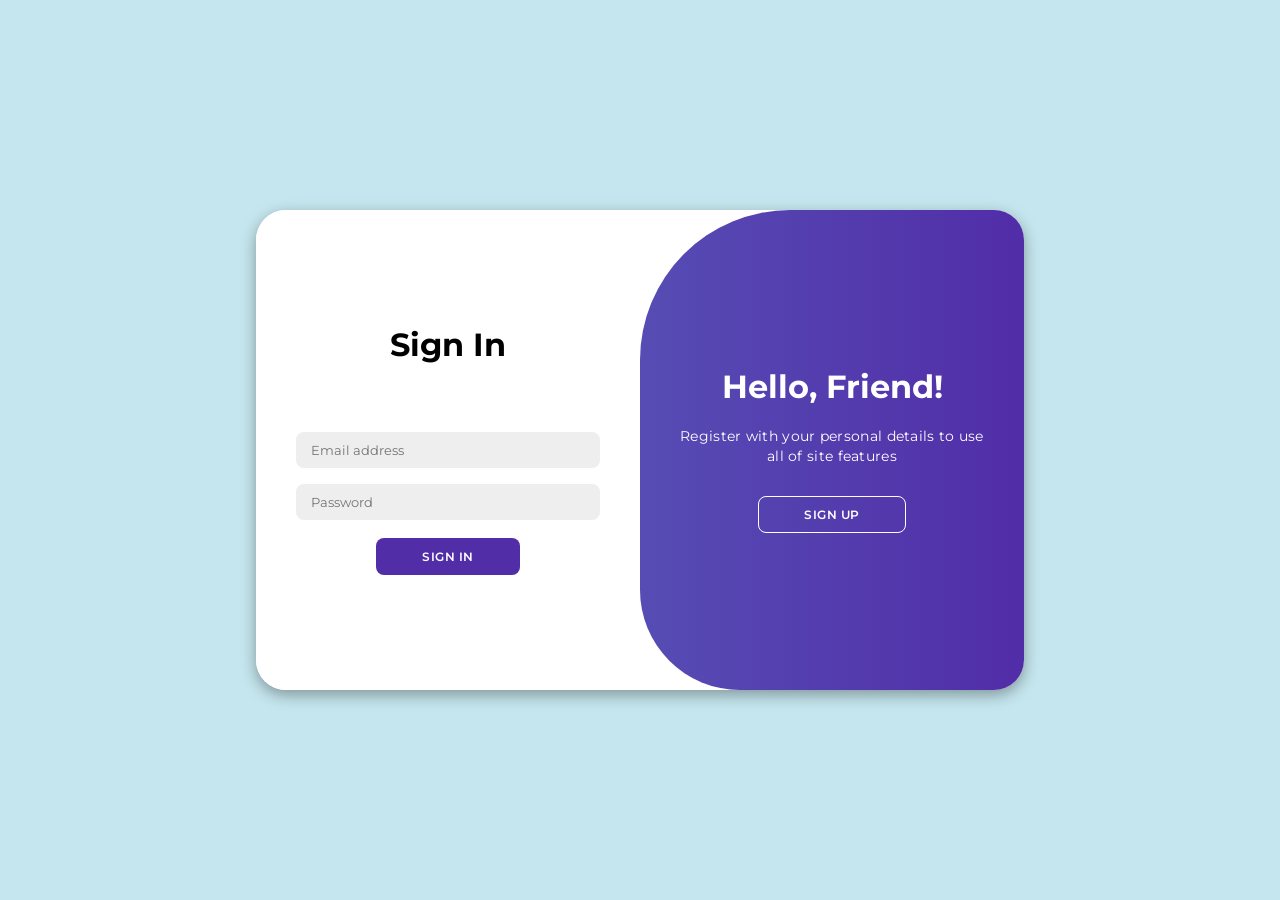
<file: login.html>
<!DOCTYPE html>
<html lang="en">
<head>
    <meta charset="UTF-8">
    <meta name="viewport" content="width=device-width, initial-scale=1.0">
    <title>MYPO | Account</title>
    <link rel="stylesheet" href="https://pro.fontawesome.com/releases/v5.10.0/css/all.css" />
    <link rel="stylesheet" href="https://cdnjs.cloudflare.com/ajax/libs/font-awesome/6.4.2/css/all.min.css">
    <link rel="stylesheet" href="css/login.css">
</head>
<body>
    <div class="container" id="container">
        <div class="form-container sign-up">
            <form id="signup-form" novalidate>
                <h1>Create Account</h1>
                <!-- <div class="social-icons">
                    <a href="#" class="icon">
                        <i class="fa-brands fa-google-plus-g"></i>
                    </a>
                    <a href="#" class="icon">
                        <i class="fa-brands fa-facebook-f"></i>
                    </a>
                    <a href="#" class="icon">
                        <i class="fa-brands fa-github"></i>
                    </a>
                    <a href="#" class="icon">
                        <i class="fa-brands fa-linkedin-in"></i>
                    </a>
                </div>
                <span>or use your email for registeration</span> -->
                <p class="form-message" id="signup-message" role="status" aria-live="polite"></p>
                <label class="sr-only" for="signup-name">Full name</label>
                <input id="signup-name" type="text" placeholder="Full name" autocomplete="name" required>
                <label class="sr-only" for="signup-email">Email</label>
                <input id="signup-email" type="email" placeholder="Email address" autocomplete="email" required>
                <label class="sr-only" for="signup-password">Password</label>
                <input id="signup-password" type="password" placeholder="Password (8+ characters)" minlength="8" autocomplete="new-password" required>
                <button type="submit">Sign Up</button>
            </form>
        </div>

        <div class="form-container sign-in">
            <form id="login-form" novalidate>
                <h1>Sign In</h1>
                <!-- <div class="social-icons">
                    <a href="#" class="icon">
                        <i class="fa-brands fa-google-plus-g"></i>
                    </a>
                    <a href="#" class="icon">
                        <i class="fa-brands fa-facebook-f"></i>
                    </a>
                    <a href="#" class="icon">
                        <i class="fa-brands fa-github"></i>
                    </a>
                    <a href="#" class="icon">
                        <i class="fa-brands fa-linkedin-in"></i>
                    </a>
                </div>
                <span>or use your email password</span> -->
                <p class="form-message" id="login-message" role="status" aria-live="polite"></p>
                <label class="sr-only" for="login-email">Email</label>
                <input id="login-email" type="email" placeholder="Email address" autocomplete="email" required>
                <label class="sr-only" for="login-password">Password</label>
                <input id="login-password" type="password" placeholder="Password" autocomplete="current-password" required>
                <button type="submit">Sign In</button>
            </form>
        </div>

        <div class="toggle-container">
            <div class="toggle">
                <div class="toggle-panel toggle-left">
                    <h1>Welcome Back!</h1>
                    <p>Enter your personal details to use all of site features</p>
                    <button class="hidden" id="login">Sign In</button>
                </div>
                <div class="toggle-panel toggle-right">
                    <h1>Hello, Friend!</h1>
                    <p>Register with your personal details to use all of site features</p>
                    <button class="hidden" id="register">Sign Up</button>
                </div>
            </div>
        </div>
    </div>


    <script src="login.js"></script>
</body>
</html>
</file>
<file: css/login.css>
@import url('https://fonts.googleapis.com/css2?family=Montserrat:wght@300;400;500;600;700&family=Noto+Serif+Myanmar:wght@200&display=swap');

*{
    margin: 0;
    padding: 0;
    box-sizing: border-box;
    font-family: 'Montserrat', sans-serif;
}

body{
    background-color: #c5e6ee;
    display: flex;
    align-items: center;
    justify-content: center;
    flex-direction: column;
    min-height: 100vh;
    padding: 24px;
}

.container{
    background-color: #fff;
    border-radius: 30px;
    box-shadow: 0 5px 15px rgba(0, 0, 0, 0.35);
    position: relative;
    overflow: hidden;
    width: 768px;
    max-width: 100%;
    min-height: 480px;
}

.container p{
    font-size: 14px;
    line-height: 20px;
    letter-spacing: 0.3px;
    margin: 20px 0;
}

.container span{
    font-size: 12px;
}

.sr-only{
    position: absolute;
    width: 1px;
    height: 1px;
    padding: 0;
    margin: -1px;
    overflow: hidden;
    clip: rect(0, 0, 0, 0);
    white-space: nowrap;
    border: 0;
}

.form-message{
    min-height: 20px;
    width: 100%;
    margin: 4px 0;
    font-size: 12px;
    line-height: 18px;
    text-align: center;
}

.form-message.error{ color: #b42318; }
.form-message.success{ color: #087443; }

.container a{
    color: #333;
    font-size: 13px;
    text-decoration: none;
    margin: 15px 0 10px;
}

.container button{
    background-color: #512da8;
    color: #fff;
    font-size: 12px;
    padding: 10px 45px;
    border: 1px solid transparent;
    border-radius: 8px;
    font-weight: 600;
    letter-spacing: 0.5px;
    text-transform: uppercase;
    margin-top: 10px;
    cursor: pointer;
}

.container button.hidden{
    background-color: transparent;
    border-color: #fff;
}

.container form{
    background-color: #fff;
    display: flex;align-items: center;
    justify-content: center;
    flex-direction: column;
    padding: 0 40px;
    height: 100%;
}

.container input{
    background-color: #eee;
    border: none;
    margin: 8px 0;
    padding: 10px 15px;
    font-size: 13px;
    border-radius: 8px;
    width: 100%;
    outline: none;
}

.form-container{
    position: absolute;
    top: 0;
    height: 100%;
    transition: all 0.6s ease-in-out;
}

.sign-in{
    left: 0;
    width: 50%;
    z-index: 2;
}

.container.active .sign-in{
    transform: translateX(100%);
}

.sign-up{
    left: 0;
    width: 50%;
    opacity: 0;
    z-index: 1;
}

.container.active .sign-up{
    transform: translateX(100%);
    opacity: 1;
    z-index: 5;
    animation: move 0.6s;
}

@keyframes move{
    0%, 49.99%{
        opacity: 0;
        z-index: 1;
    }
    50%, 100%{
        opacity: 1;
        z-index: 5;
    }
}

.social-icons{
    margin: 20px 0;
}

.social-icons a{
    border: 1px solid #ccc;
    border-radius: 20%;
    display: inline-flex;
    justify-content: center;
    align-items: center;
    margin: 0 3px;
    width: 40px;
    height: 40px;
}

.toggle-container{
    position: absolute;
    top: 0;
    left: 50%;
    width: 50%;
    height: 100%;
    overflow: hidden;
    transition: all 0.6s ease-in-out;
    border-radius: 150px 0 0 100px;
    z-index: 1000;
}

.container.active .toggle-container{
    transform: translateX(-100%);
    border-radius: 0 150px 100px 0;
}

.toggle{
    background-color: #512da8;
    height: 100%;
    background: linear-gradient(to right, #5c6bc0, #512da8);
    color: #fff;
    position: relative;
    left: -100%;
    height: 100%;
    width: 200%;
    transform: translateX(0);
    transition: all 0.6s ease-in-out;
}

.container.active .toggle{
    transform: translateX(50%);
}

.toggle-panel{
    position: absolute;
    width: 50%;
    height: 100%;
    display: flex;
    align-items: center;
    justify-content: center;
    flex-direction: column;
    padding: 0 30px;
    text-align: center;
    top: 0;
    transform: translateX(0);
    transition: all 0.6s ease-in-out;
}

.toggle-left{
    transform: translateX(-200%);
}

.container.active .toggle-left{
    transform: translateX(0);
}

.toggle-right{
    right: 0;
    transform: translateX(0);
}

.container.active .toggle-right{
    transform: translateX(200%);
}

@media (max-width: 640px){
    body{ padding: 12px; }
    .container{
        min-height: 650px;
        border-radius: 20px;
    }
    .form-container{
        position: relative;
        width: 100%;
        height: auto;
        min-height: 310px;
    }
    .sign-in,
    .sign-up,
    .container.active .sign-in,
    .container.active .sign-up{
        left: 0;
        width: 100%;
        transform: none;
    }
    .sign-up{ display: none; }
    .container.active .sign-in{ display: none; }
    .container.active .sign-up{
        display: block;
        opacity: 1;
    }
    .toggle-container,
    .container.active .toggle-container{
        top: auto;
        left: 0;
        bottom: 0;
        width: 100%;
        height: 220px;
        border-radius: 0 0 20px 20px;
        transform: none;
    }
    .toggle,
    .container.active .toggle{
        left: 0;
        width: 100%;
        transform: none;
    }
    .toggle-panel{
        width: 100%;
        padding: 20px;
    }
    .toggle-left,
    .container.active .toggle-left{
        transform: translateX(-100%);
    }
    .toggle-right,
    .container.active .toggle-right{
        transform: translateX(0);
    }
    .container.active .toggle-left{ transform: translateX(0); }
    .container.active .toggle-right{ transform: translateX(100%); }
}
</file>
<file: css/style.css>
@import url("https://fonts.googleapis.com/css2?family=Spartan:wght@100;200;300;400;500;600;700;800;900&display=swap");
* {
  margin: 0;
  padding: 0;
  box-sizing: border-box;
  font-family: "Spartan", sans-serif;
}

html {
  scroll-behavior: smooth;
}

/* Global Styles */

h1 {
  font-size: 50px;
  line-height: 64px;
  color: #222;
}

h2 {
  font-size: 46px;
  line-height: 54px;
  color: #222;
}

h4 {
  font-size: 20px;
  color: #222;
}

h6 {
  font-weight: 700;
  font-size: 12px;
}

p {
  font-size: 16px;
  color: #465b52;
  margin: 15px 0 20px 0;
}

body {
  width: 100%;
  overflow-x: hidden;
}

img,
video,
iframe {
  max-width: 100%;
}

button,
input,
textarea,
select {
  font: inherit;
}

@media (max-width: 1024px) {
  #header {
    padding: 16px 32px;
  }

  .section-p1 {
    padding: 32px;
  }

  #navbar li {
    padding: 0 10px;
  }
}

@media (max-width: 799px) {
  #header,
  #header.header {
    flex-wrap: wrap;
    gap: 14px;
  }

  #header > div:nth-child(2) {
    order: 3;
    width: 100%;
  }

  #navbar {
    justify-content: center;
    flex-wrap: wrap;
    gap: 10px 0;
  }

  #navbar li {
    padding: 0 8px;
  }

  #navbar li a {
    font-size: 14px;
  }

  #hero {
    min-height: 600px;
    height: auto;
    padding: 80px 32px;
    background-position: center;
  }

  #hero h1 {
    margin-left: 0;
    font-size: clamp(32px, 8vw, 50px);
    line-height: 1.15;
  }

  #hero h4 {
    text-align: left;
  }

  #feature {
    gap: 16px;
  }

  #feature .fe-box {
    flex: 1 1 140px;
    width: auto;
  }

  #newsletter {
    flex-direction: column;
    align-items: stretch;
    gap: 18px;
  }
}

@media (max-width: 477px) {
  h1 { font-size: 34px; line-height: 1.2; }
  h2 { font-size: 30px; line-height: 1.2; }
  p { font-size: 14px; }

  #header,
  #header.header {
    padding: 14px 16px;
  }

  .header-btns {
    gap: 10px;
  }

  .login-btn {
    padding: 8px 10px;
    font-size: 12px;
  }

  .section-p1 {
    padding: 28px 16px;
  }

  #page-header {
    min-height: 220px;
    height: auto;
  }

  #hero {
    min-height: 520px;
    padding: 50px 20px;
  }

  #shopNowBtn {
    padding: 12px 30px;
  }

  #navbar li {
    padding: 0 5px;
  }
}
</file>
<file: css/index.css>
/* Header */
#header {
  display: flex;
  align-items: center;
  justify-content: space-between;
  padding: 20px 80px;
  background: #e3e6f3;
  box-shadow: 0 5px 15px rgba(0, 0, 0, 0.06);
  z-index: 999;
  position: sticky;
  top: 0;
  left: 0;
}
body {
  background-color: #c5e6ee;
}

.header {
  display: flex;
  justify-content: space-between;
  align-items: center;
}

.header-btns {
  display: flex;
  align-items: center;
  gap: 15px;
}

.header-btns img {
  width: 32px;
}

.shopping-cart {
  display: flex;
  position: relative;
  cursor: pointer;
}

.shopping-cart .quantity {
  display: grid;
  place-items: center;
  width: 30px;
  height: 30px;
  border-radius: 50%;
  background: red;
  color: white;
  position: absolute;
  right: -20px;
  top: -5px;
}

.login-btn {
  padding: 10px;
  background: #333;
  color: white;
  border-radius: 5px;
  cursor: pointer;
  max-width: 150px;
  overflow: hidden;
  text-overflow: ellipsis;
  white-space: nowrap;
}

.profile-btn {
  background: #200c68;
}

#navbar {
  display: flex;
  /* align-items: center;
  justify-content: center; */
}

#navbar li {
  list-style: none;
  padding: 0 20px;
  position: relative;
}

#navbar li a {
  text-decoration: none;
  font-size: 16px;
  font-weight: 600;
  color: #1a1a1a;
  transition: 0.3s ease;
}

#navbar li a:hover,
#navbar li a.active {
  color: #200c68;
}

#navbar li a.active::after,
#navbar li a:hover::after {
  content: "";
  width: 30%;
  height: 2px;
  background: #200c68;
  position: absolute;
  bottom: -4px;
  left: 20px;
}

#mobile {
  display: none;
  align-items: center;
}

#close {
  display: none;
}

/* Dropdown Button */
.dropbtn {
  background-color: #3498DB;
  color: white;
  padding: 9px 8px 6px 8px;
  font-size: 14px;
  border: none;
  cursor: pointer;
}

/* Dropdown button on hover & focus */
.dropbtn:hover, .dropbtn:focus {
  background-color: #2980B9;
}

.dropbtn1 {
  background-color: #34dbac;
  color: white;
  padding: 9px 8px 6px 8px;
  font-size: 14px;
  border: none;
  cursor: pointer;
}

/* Dropdown button on hover & focus */
.dropbtn1:hover, .dropbtn:focus {
  background-color: #0c8470;
}

/* The container <div> - needed to position the dropdown content */
.dropdown {
  position: relative;
  display: inline-block;
}

/* Dropdown Content (Hidden by Default) */
.dropdown-content {
  display: none;
  position: absolute;
  background-color: #f1f1f1;
  min-width: 160px;
  box-shadow: 0px 8px 16px 0px rgba(0,0,0,0.2);
  z-index: 1;
}

/* Links inside the dropdown */
.dropdown-content a {
  color: black;
  padding: 12px 16px;
  text-decoration: none;
  display: block;
}

/* Change color of dropdown links on hover */
.dropdown-content a:hover {background-color: #ddd;}

/* Show the dropdown menu (use JS to add this class to the .dropdown-content container when the user clicks on the dropdown button) */
.show {display:block;}

.dropdown-content1 {
  display: none;
  position: absolute;
  background-color: #f1f1f1;
  min-width: 160px;
  box-shadow: 0px 8px 16px 0px rgba(0,0,0,0.2);
  z-index: 1;
}

/* Links inside the dropdown */
.dropdown-content1 a {
  color: black;
  padding: 12px 16px;
  text-decoration: none;
  display: block;
}

/* Change color of dropdown links on hover */
.dropdown-content1 a:hover {background-color: #ddd;}

/* Show the dropdown menu (use JS to add this class to the .dropdown-content container when the user clicks on the dropdown button) */
.show {display:block;}

/* HomePage */
#hero {
  height: 90vh;
  width: 100%;
  background-size: cover;
  background-position: top 25% right 0%;
  padding: 0 80px;
  display: flex;
  flex-direction: column;
  align-items: flex-start;
  justify-content: center;
  text-align: center;
}

#hero h4 {
  padding-bottom: 15px;
  text-align: center;
}

#hero h1 {
  color: #3f3f3b;
  font-weight: 900;
  margin-left: 70px;
}

#shopNowBtn {
  color: #200c68;
  border: 0;
  padding: 14px 80px 14px 65px;
  background-repeat: no-repeat;
  cursor: pointer;
  font-weight: 700;
  font-size: 15px;
}

/* FeatureBox */

.section-p1 {
  padding: 40px 80px;
}

#feature {
  display: flex;
  align-items: center;
  justify-content: space-evenly;
  flex-wrap: wrap;
}

#feature .fe-box {
  width: 180px;
  text-align: center;
  padding: 25px 15px;
  box-shadow: 20px 20px 34px rgba(175, 162, 162, 0.03);
  border: 1px solid #757775;
  border-radius: 4px;
  margin: 15px 0;
}

#feature .fe-box .con{
  text-decoration: none;
  display: inline-block;
  padding: 9px 8px 6px 8px;
  line-height: 1;
  border-radius: 4px;
  color: #171a19;
  background-color: #fddde4;
  font-size: 15px;
}

#feature .fe-box:hover {
  box-shadow: 10px 10px 54px rgba(15, 9, 133, 0.1);
}

#feature .fe-box h6 {
  display: inline-block;
  padding: 9px 8px 6px 8px;
  line-height: 1;
  border-radius: 4px;
  color: #171a19;
  background-color: #fddde4;
}

#feature .fe-box:nth-child(2) h6 {
  background-color: #cdebbc;
}

#feature .fe-box:nth-child(3) h6 {
  background-color: #dd91e4;
}

#feature .fe-box:nth-child(4) h6 {
  background-color: #b4cc74;
}

#feature .fe-box:nth-child(5) h6 {
  background-color: #f6dbf6;
}

#feature .fe-box:nth-child(6) h6 {
  background-color: #fff2e5;
}

#feature .fe-box img {
  width: 100%;
  margin-bottom: 10px;
}

#last h2 {
  text-align: center;
}

/* Products */

#product1 {
  text-align: center;
}

#product1 .pro-container {
  display: flex;
  justify-content: space-between;
  padding-top: 20px;
  flex-wrap: wrap;
}

#product1 .pro {
  width: 23%;
  min-width: 250px;
  padding: 10px 12px;
  border: 1px solid #cce7d0;
  border-radius: 25px;
  cursor: pointer;
  box-shadow: 20px 20px 30px rgba(0, 0, 0, 0.02);
  margin: 15px 0;
  transition: 0.2s ease;
  position: relative;
  background-color: #aeb0b3;
}

#product1 .pro:hover {
  box-shadow: 20px 20px 30px rgba(0, 0, 0, 0.06);
}

#product1 .pro img {
  width: 100%;
  border-radius: 20px;
}

#product1 .pro .des {
  text-align: start;
  padding: 10px 0;
}

#product1 .pro .des span {
  color: #606063;
  font-style: 12px;
}

#product1 .pro .des h5 {
  padding-top: 7px;
  color: #1a1a1a;
  font-size: 14px;
}

#product1 .pro .des i {
  font-size: 12px;
  color: rgb(243, 181, 25);
}

#product1 .pro .des h4 {
  padding-top: 7px;
  font-size: 15px;
  font-weight: 700;
  color: #088178;
}

#product1 .pro .add-cart {
  width: 40px;
  height: 40px;
  line-height: 40px;
  border-radius: 50px;
  background-color: #e8f6ea;
  font-weight: 500;
  color: #088178;
  border: 1px solid #cce7d0;
  position: absolute;
  bottom: 20px;
  right: 10px;
}

#product1 .pro .add-cart:hover {
  background-color: #088178;
  color: white;
}

/* Discount Banner */

.section-m1 {
  margin: 40px 0;
}

button.normal {
  font-size: 14px;
  width: 600;
  padding: 15px 30px;
  color: black;
  background-color: white;
  border-radius: 4px;
  cursor: pointer;
  border: none;
  outline: none;
  transition: 0.2s;
}

#banner {
  display: flex;
  flex-direction: column;
  justify-content: center;
  align-items: center;
  text-align: center;
  background-image: url(/img/banner/b2.jpg);
  width: 100%;
  height: 40vh;
  background-size: cover;
  background-position: center;
}

#banner h4 {
  color: #fff;
  font-size: 16px;
}

#banner h2 {
  color: #fff;
  font-size: 30px;
  padding: 10px 0;
}

#banner h2 span {
  color: #ef3636;
}

#banner button:hover {
  background-color: #088178;
  color: white;
}

/* Banner Box */

#sm-banner {
  display: flex;
  justify-content: space-between;
  flex-wrap: wrap;
}

#sm-banner .banner-box {
  display: flex;
  flex-direction: column;
  justify-content: center;
  align-items: flex-start;
  text-align: center;
  background-image: url(/img/banner/b17.jpg);
  min-width: 580px;
  height: 50vh;
  background-size: cover;
  background-position: center;
  padding: 30px;
}

#sm-banner h4 {
  color: white;
  font-size: 20px;
  font-weight: 300;
}

#sm-banner h2 {
  color: white;
  font-size: 28px;
  font-weight: 800;
}

#sm-banner span {
  color: white;
  font-size: 14px;
  font-weight: 500;
  padding-bottom: 15px;
}

button.white {
  font-size: 13px;
  width: 600;
  padding: 11px 18px;
  color: white;
  background-color: transparent;
  cursor: pointer;
  border: 1px solid white;
  outline: none;
  transition: 0.2s;
}

#sm-banner .banner-box:hover button {
  background: #088178;
  border: 1px solid #088178;
}

#banner3 .banner-box {
  display: flex;
  flex-direction: column;
  justify-content: center;
  align-items: flex-start;
  background-image: url(/img/banner/b7.jpg);
  min-width: 30%;
  height: 30vh;
  background-size: cover;
  background-position: center;
  padding: 20px;
  margin-bottom: 20px;
}

#banner3 h2 {
  color: white;
  font-weight: 900;
  font-size: 22px;
}

#banner3 h3 {
  color: #ec544e;
  font-weight: 800;
  font-size: 15px;
}

#banner3 {
  display: flex;
  justify-content: space-between;
  flex-wrap: wrap;
  padding: 0 80px;
}

/* Newsletter */

#newsletter {
  display: flex;
  justify-content: space-between;
  flex-wrap: wrap;
  align-items: center;
  background-image: url(/img/banner/b14.png);
  background-repeat: no-repeat;
  background-position: 20% 30%;
  background-color: #041e42;
}

#newsletter h4 {
  font-size: 22px;
  font-weight: 700;
  color: white;
}

#newsletter p {
  font-size: 14px;
  font-weight: 600;
  color: #818ea0;
}

#newsletter p span {
  color: #ffbd27;
}

#newsletter input {
  height: 3.125rem;
  padding: 0 1.25em;
  font-size: 14px;
  width: 100%;
  border: 1px solid transparent;
  border-radius: 4px;
  outline: none;
  border-top-right-radius: 0;
  border-bottom-right-radius: 0;
}

#newsletter a {
  background-color: #200c68;
  color: white;
  white-space: nowrap;
  border-top-left-radius: 0;
  border-bottom-left-radius: 0;
  text-decoration: none;
  padding: 12px 50px 10px 35px;
}

#newsletter .form {
  display: flex;
  width: 40%;
}

/* Footer */

footer {
  display: flex;
  flex-wrap: wrap;
  justify-content: space-between;
}

footer .col {
  display: flex;
  flex-direction: column;
  align-items: flex-start;
  margin-bottom: 20px;
}

footer .logo {
  margin-bottom: 30px;
}

footer h4 {
  font-size: 14px;
  padding-bottom: 20px;
}

footer p {
  font-size: 13px;
  margin: 0 0 8px 0;
}

footer a {
  font-size: 13px;
  text-decoration: none;
  color: #222;
  margin-bottom: 10px;
}

footer .follow {
  margin-top: 20px;
}

footer .follow i {
  color: #465b52;
  padding-right: 4px;
  cursor: pointer;
}

footer .install .row img {
  border: 1px solid #088178;
  border-radius: 6px;
}

footer .install img {
  margin: 10px 0 15px 0;
}

footer .follow i:hover {
  color: #088178;
}

footer .follow i:hover,
footer a:hover {
  color: #088178;
}

footer .copyright {
  width: 100%;
  text-align: center;
}

/* Start Media Query */
/* ipad view */

@media (max-width: 799px) {
  .section-p1 {
    padding: 40px 40px;
  }

  #navbar {
    display: flex;
    flex-direction: column;
    align-items: flex-start;
    justify-content: flex-start;
    position: fixed;
    top: 0;
    right: -300px;
    height: 100vh;
    width: 300px;
    background-color: #e3e6f3;
    box-shadow: 0 40px 60px rgba(0, 0, 0, 0.1);
    padding: 80px 0 0 10px;
    transition: 0.3s;
  }

  #navbar li {
    margin-bottom: 25px;
  }

  #navbar.active {
    right: 0px;
  }

  #mobile {
    display: flex;
    align-items: center;
  }

  #mobile i {
    color: #1a1a1a;
    font-size: 24px;
    padding-left: 20px;
  }

  #close {
    display: initial;
    position: absolute;
    top: 30px;
    left: 30px;
    color: #222;
    font-size: 24px;
  }

  #lg-bag {
    display: none;
  }

  #hero {
    height: 70vh;
    padding: 0 80px;
    background-position: top 30% right 30%;
  }

  #feature {
    justify-content: center;
  }

  #feature .fe-box {
    margin: 15px 15px;
  }

  #product1 .pro-container {
    justify-content: center;
  }

  #product1 .pro {
    margin: 15px;
  }

  #banner {
    height: 20vh;
  }

  #sm-banner .banner-box {
    min-width: 100%;
    height: 30vh;
  }

  #banner3 {
    padding: 0 40px;
  }

  #banner3 .banner-box {
    width: 28%;
  }

  #newsletter .form {
    width: 70%;
  }
}

/* phone view */

@media (max-width: 477px) {
  .section-p1 {
    padding: 20px;
  }

  #header {
    padding: 10px 30px;
  }

  h1 {
    font-size: 38px;
  }

  h2 {
    font-size: 32px;
  }

  #hero {
    padding: 0 20px;
    background-position: 55%;
  }

  #feature {
    justify-content: space-between;
  }

  #feature .fe-box {
    margin: 0 0 15px 0;
  }

  #product1 .pro {
    width: 100%;
  }

  #banner {
    height: 40vh;
  }

  #sm-banner .banner-box {
    height: 40vh;
  }

  #sm-banner .banner-box2 {
    margin-top: 20px;
  }

  #banner3 {
    padding: 0 20px;
  }

  #banner3 .banner-box {
    width: 100%;
  }

  #newsletter {
    padding: 40px 20px;
  }

  #newsletter .form {
    width: 100%;
  }

  footer .copyright {
    text-align: start;
  }
}
</file>
<file: css/profile.css>
.profile-page {
  min-height: 100vh;
  padding: 48px 20px;
  background: linear-gradient(135deg, #c5e6ee, #e3e6f3);
}

.back-link {
  display: block;
  max-width: 560px;
  margin: 0 auto 20px;
  color: #200c68;
  font-weight: 600;
  text-decoration: none;
}

.profile-card {
  max-width: 560px;
  margin: 0 auto;
  padding: 40px;
  background: #fff;
  border-radius: 20px;
  box-shadow: 0 15px 40px rgba(32, 12, 104, 0.12);
}

.eyebrow {
  margin: 0;
  color: #088178;
  font-size: 12px;
  font-weight: 700;
  letter-spacing: 1.5px;
}

.profile-card h1 {
  margin: 10px 0;
  font-size: 38px;
}

.profile-intro {
  margin-bottom: 28px;
}

#profile-form label {
  display: block;
  margin: 14px 0 6px;
  color: #333;
  font-weight: 600;
  font-size: 14px;
}

#profile-form label span {
  color: #777;
  font-weight: 400;
}

#profile-form input {
  width: 100%;
  padding: 13px 15px;
  border: 1px solid #d5d9e2;
  border-radius: 8px;
}

.profile-message {
  min-height: 22px;
  font-size: 13px;
}

.profile-message.error { color: #b42318; }
.profile-message.success { color: #087443; }

.profile-actions {
  display: flex;
  gap: 12px;
}

.profile-actions button {
  flex: 1;
  padding: 13px 16px;
  border: 0;
  border-radius: 8px;
  background: #200c68;
  color: #fff;
  cursor: pointer;
  font-weight: 600;
}

.profile-actions .secondary-btn {
  background: #eef0f5;
  color: #333;
}

@media (max-width: 477px) {
  .profile-page { padding: 28px 14px; }
  .profile-card { padding: 26px 20px; }
  .profile-card h1 { font-size: 30px; }
  .profile-actions { flex-direction: column; }
}
</file>
